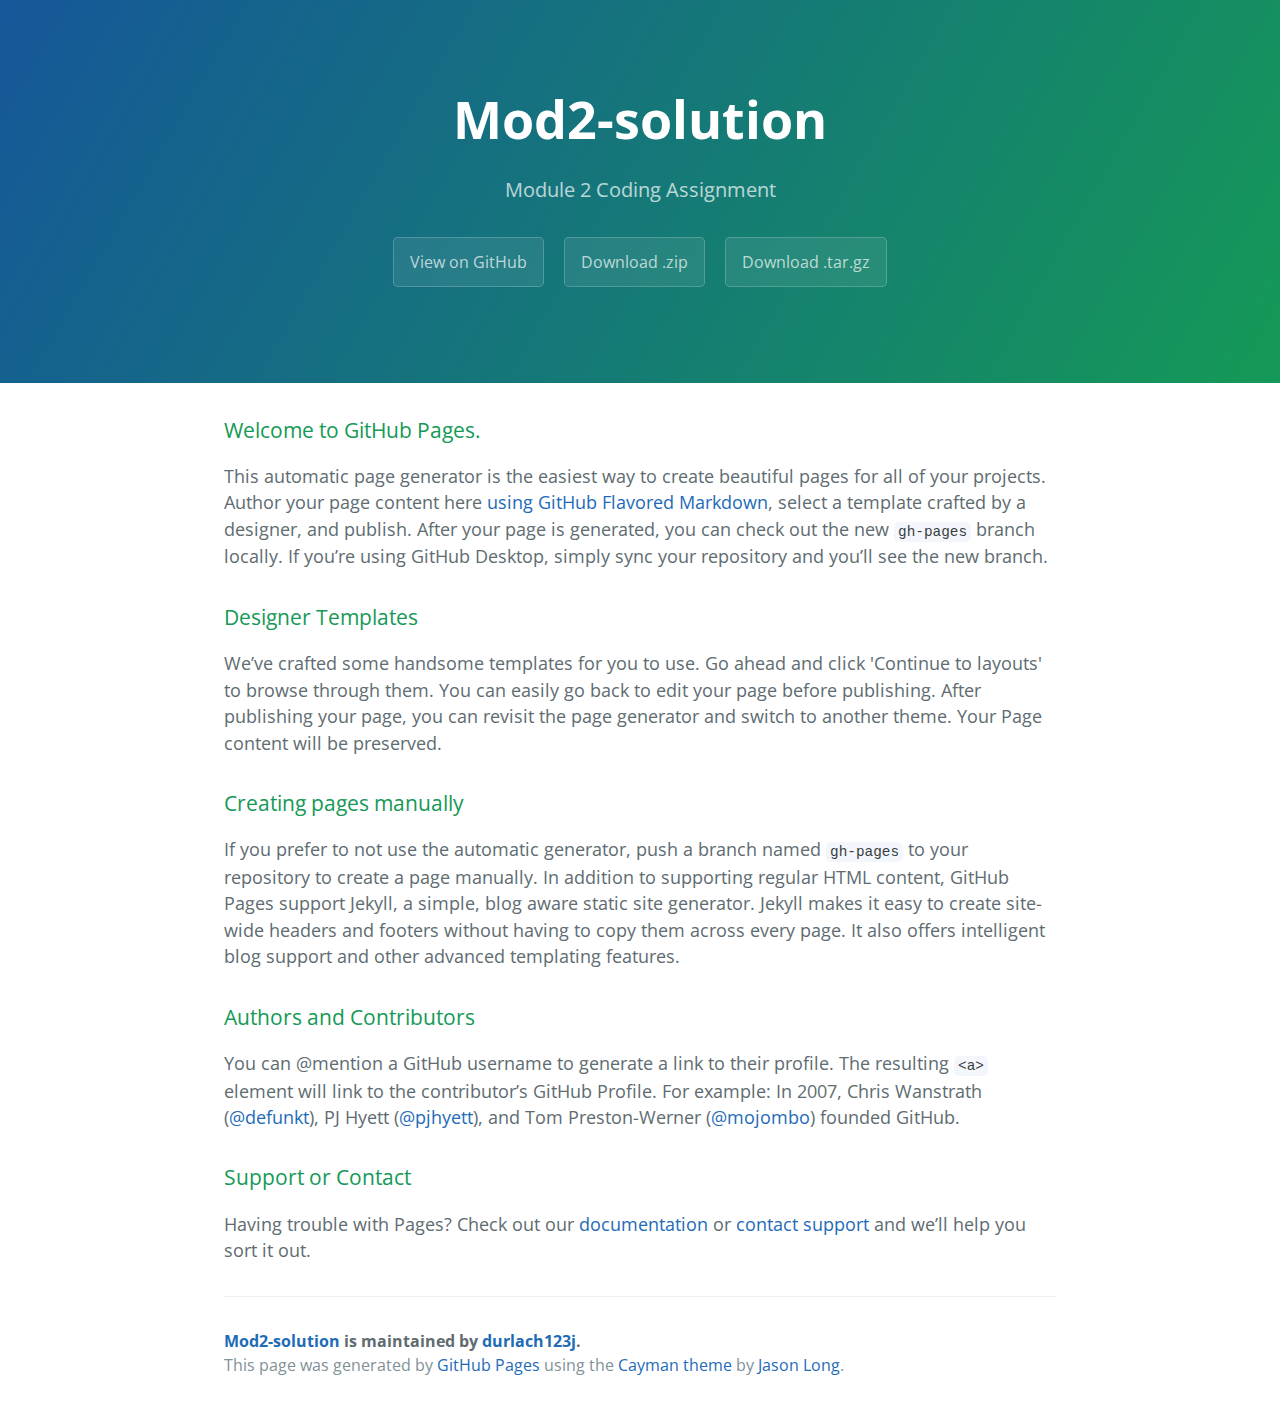
<file: index.html>
<!DOCTYPE html>
<html lang="en-us">
  <head>
    <meta charset="UTF-8">
    <title>Mod2-solution by durlach123j</title>
    <meta name="viewport" content="width=device-width, initial-scale=1">
    <link rel="stylesheet" type="text/css" href="stylesheets/normalize.css" media="screen">
    <link href='https://fonts.googleapis.com/css?family=Open+Sans:400,700' rel='stylesheet' type='text/css'>
    <link rel="stylesheet" type="text/css" href="stylesheets/stylesheet.css" media="screen">
    <link rel="stylesheet" type="text/css" href="stylesheets/github-light.css" media="screen">
  </head>
  <body>
    <section class="page-header">
      <h1 class="project-name">Mod2-solution</h1>
      <h2 class="project-tagline">Module 2 Coding Assignment </h2>
      <a href="https://github.com/durlach123j/John-Hopkins-HTML-CSS-JAVASCRIPT" class="btn">View on GitHub</a>
      <a href="https://github.com/durlach123j/John-Hopkins-HTML-CSS-JAVASCRIPT/zipball/master" class="btn">Download .zip</a>
      <a href="https://github.com/durlach123j/John-Hopkins-HTML-CSS-JAVASCRIPT/tarball/master" class="btn">Download .tar.gz</a>
    </section>

    <section class="main-content">
      <h3>
<a id="welcome-to-github-pages" class="anchor" href="#welcome-to-github-pages" aria-hidden="true"><span aria-hidden="true" class="octicon octicon-link"></span></a>Welcome to GitHub Pages.</h3>

<p>This automatic page generator is the easiest way to create beautiful pages for all of your projects. Author your page content here <a href="https://guides.github.com/features/mastering-markdown/">using GitHub Flavored Markdown</a>, select a template crafted by a designer, and publish. After your page is generated, you can check out the new <code>gh-pages</code> branch locally. If you’re using GitHub Desktop, simply sync your repository and you’ll see the new branch.</p>

<h3>
<a id="designer-templates" class="anchor" href="#designer-templates" aria-hidden="true"><span aria-hidden="true" class="octicon octicon-link"></span></a>Designer Templates</h3>

<p>We’ve crafted some handsome templates for you to use. Go ahead and click 'Continue to layouts' to browse through them. You can easily go back to edit your page before publishing. After publishing your page, you can revisit the page generator and switch to another theme. Your Page content will be preserved.</p>

<h3>
<a id="creating-pages-manually" class="anchor" href="#creating-pages-manually" aria-hidden="true"><span aria-hidden="true" class="octicon octicon-link"></span></a>Creating pages manually</h3>

<p>If you prefer to not use the automatic generator, push a branch named <code>gh-pages</code> to your repository to create a page manually. In addition to supporting regular HTML content, GitHub Pages support Jekyll, a simple, blog aware static site generator. Jekyll makes it easy to create site-wide headers and footers without having to copy them across every page. It also offers intelligent blog support and other advanced templating features.</p>

<h3>
<a id="authors-and-contributors" class="anchor" href="#authors-and-contributors" aria-hidden="true"><span aria-hidden="true" class="octicon octicon-link"></span></a>Authors and Contributors</h3>

<p>You can @mention a GitHub username to generate a link to their profile. The resulting <code>&lt;a&gt;</code> element will link to the contributor’s GitHub Profile. For example: In 2007, Chris Wanstrath (<a href="https://github.com/defunkt" class="user-mention">@defunkt</a>), PJ Hyett (<a href="https://github.com/pjhyett" class="user-mention">@pjhyett</a>), and Tom Preston-Werner (<a href="https://github.com/mojombo" class="user-mention">@mojombo</a>) founded GitHub.</p>

<h3>
<a id="support-or-contact" class="anchor" href="#support-or-contact" aria-hidden="true"><span aria-hidden="true" class="octicon octicon-link"></span></a>Support or Contact</h3>

<p>Having trouble with Pages? Check out our <a href="https://help.github.com/pages">documentation</a> or <a href="https://github.com/contact">contact support</a> and we’ll help you sort it out.</p>

      <footer class="site-footer">
        <span class="site-footer-owner"><a href="https://github.com/durlach123j/John-Hopkins-HTML-CSS-JAVASCRIPT">Mod2-solution</a> is maintained by <a href="https://github.com/durlach123j">durlach123j</a>.</span>

        <span class="site-footer-credits">This page was generated by <a href="https://pages.github.com">GitHub Pages</a> using the <a href="https://github.com/jasonlong/cayman-theme">Cayman theme</a> by <a href="https://twitter.com/jasonlong">Jason Long</a>.</span>
      </footer>

    </section>

  
  </body>
</html>
</file>
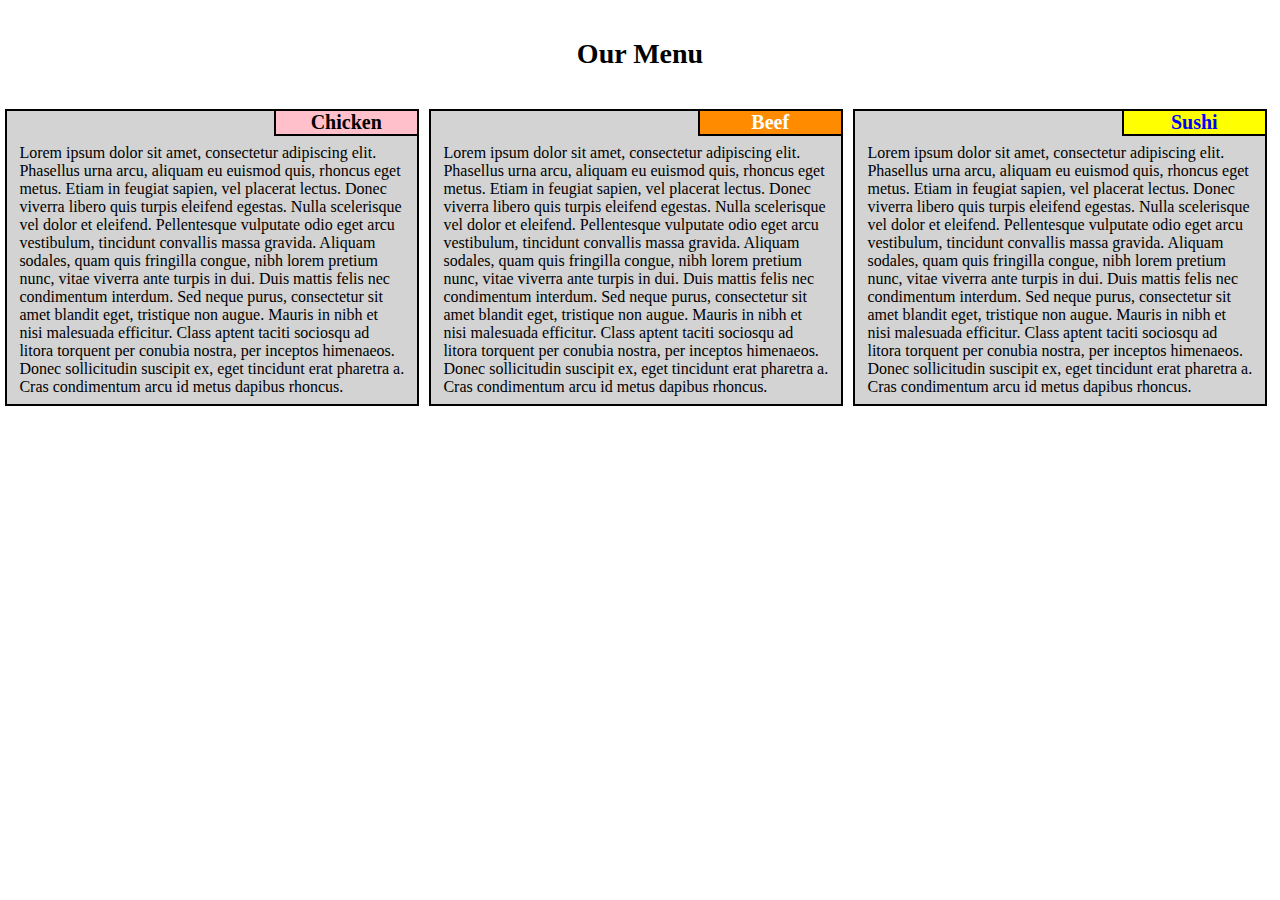
<file: mod2-solution/index.html>
<!DOCTYPE html>
<html lang="en">
<head>
	<meta charset="utf-8">
	<title>Assignment Solution for Module 2</title>
	<meta name="viewport" content="width=device-width, initial-scale=1">
	<link rel="stylesheet" type="text/css" href="css/style.css">
</head>
<body>
<h1>Our Menu</h1>
 	
    <div class="row">
 		<div class="box col-lg-4 col-md-6">
    		<h2 class="color1">Chicken</h2>
    			<div class="content">
                    Lorem ipsum dolor sit amet, consectetur adipiscing elit. Phasellus urna arcu, aliquam eu euismod quis, rhoncus eget metus. Etiam in feugiat sapien, vel placerat lectus. Donec viverra libero quis turpis eleifend egestas. Nulla scelerisque vel dolor et eleifend. Pellentesque vulputate odio eget arcu vestibulum, tincidunt convallis massa gravida. Aliquam sodales, quam quis fringilla congue, nibh lorem pretium nunc, vitae viverra ante turpis in dui. Duis mattis felis nec condimentum interdum. Sed neque purus, consectetur sit amet blandit eget, tristique non augue. Mauris in nibh et nisi malesuada efficitur. Class aptent taciti sociosqu ad litora torquent per conubia nostra, per inceptos himenaeos. Donec sollicitudin suscipit ex, eget tincidunt erat pharetra a. Cras condimentum arcu id metus dapibus rhoncus.
                </div>
    	</div>
    

	
        <div class="box col-lg-4 col-md-6">
            <h2 class="color2">Beef</h2>
                <div class="content">
                    Lorem ipsum dolor sit amet, consectetur adipiscing elit. Phasellus urna arcu, aliquam eu euismod quis, rhoncus eget metus. Etiam in feugiat sapien, vel placerat lectus. Donec viverra libero quis turpis eleifend egestas. Nulla scelerisque vel dolor et eleifend. Pellentesque vulputate odio eget arcu vestibulum, tincidunt convallis massa gravida. Aliquam sodales, quam quis fringilla congue, nibh lorem pretium nunc, vitae viverra ante turpis in dui. Duis mattis felis nec condimentum interdum. Sed neque purus, consectetur sit amet blandit eget, tristique non augue. Mauris in nibh et nisi malesuada efficitur. Class aptent taciti sociosqu ad litora torquent per conubia nostra, per inceptos himenaeos. Donec sollicitudin suscipit ex, eget tincidunt erat pharetra a. Cras condimentum arcu id metus dapibus rhoncus.
                </div>
        </div>

        <div class="box col-lg-4 col-md-6 col-md-12">
            <h2 class="color3">Sushi</h2>
                <div class="content">
                    Lorem ipsum dolor sit amet, consectetur adipiscing elit. Phasellus urna arcu, aliquam eu euismod quis, rhoncus eget metus. Etiam in feugiat sapien, vel placerat lectus. Donec viverra libero quis turpis eleifend egestas. Nulla scelerisque vel dolor et eleifend. Pellentesque vulputate odio eget arcu vestibulum, tincidunt convallis massa gravida. Aliquam sodales, quam quis fringilla congue, nibh lorem pretium nunc, vitae viverra ante turpis in dui. Duis mattis felis nec condimentum interdum. Sed neque purus, consectetur sit amet blandit eget, tristique non augue. Mauris in nibh et nisi malesuada efficitur. Class aptent taciti sociosqu ad litora torquent per conubia nostra, per inceptos himenaeos. Donec sollicitudin suscipit ex, eget tincidunt erat pharetra a. Cras condimentum arcu id metus dapibus rhoncus.
                </div>
        </div>
</div>

</body>
</html>
</file>
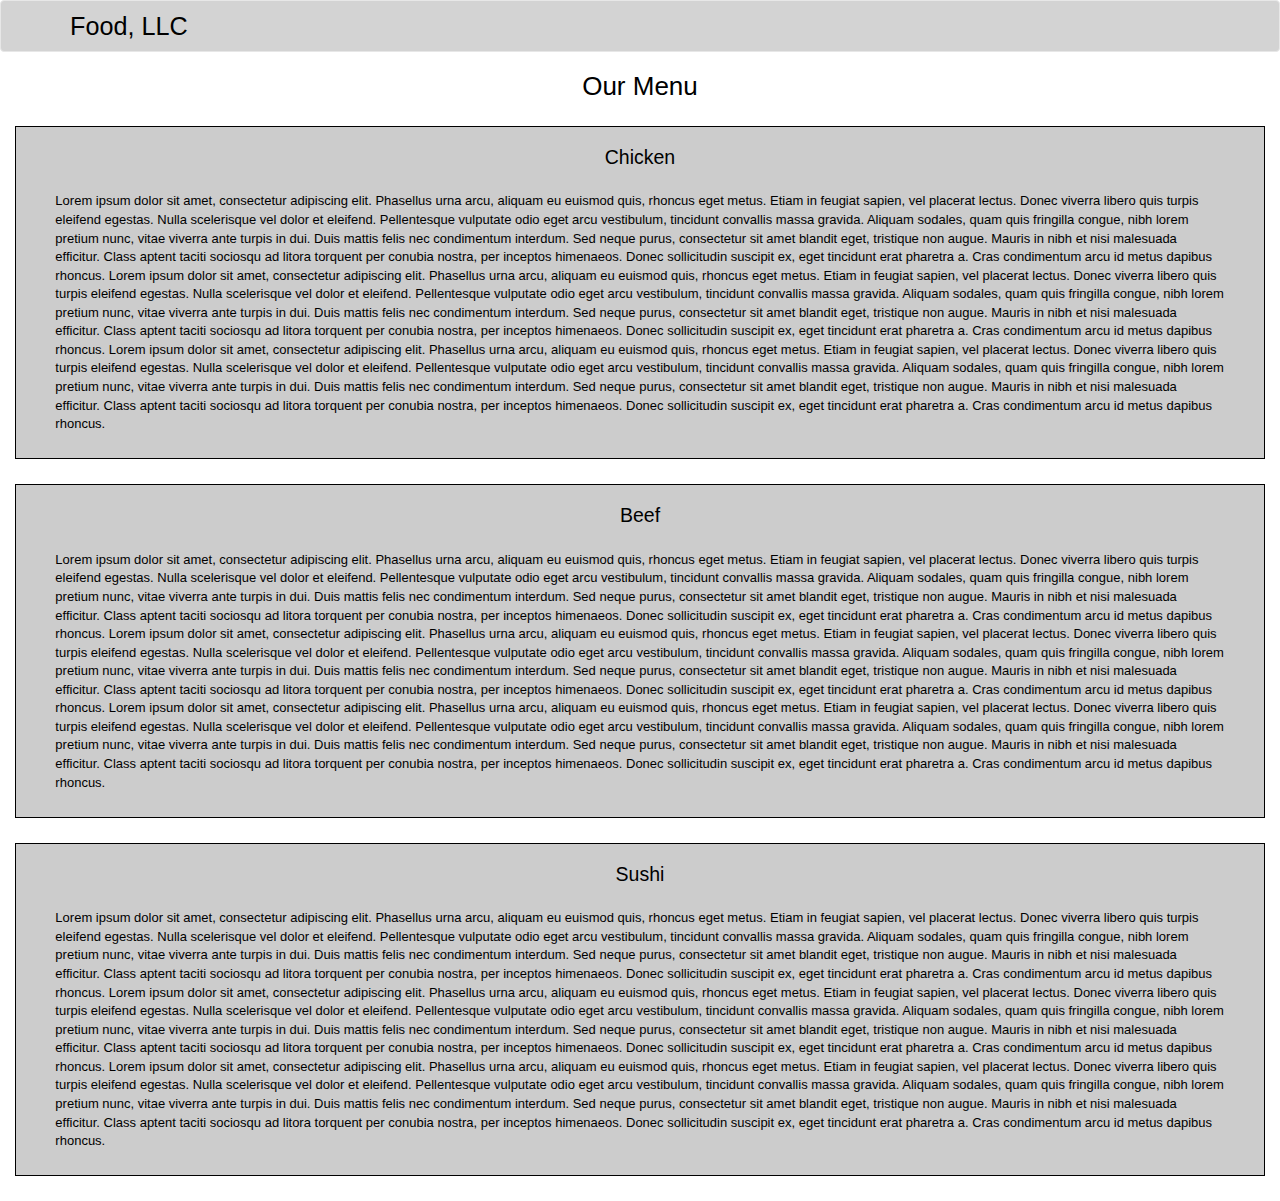
<file: mod3-solution/index.html>
<!DOCTYPE html>
<html lang="en">
<head>
    <meta charset="utf-8">
    <meta http-equiv="X-UA-Compatible" content="IE=edge">
    <meta name="viewport" content="width=device-width, initial-scale=1">
    <title>Assignment Solution for Module 3</title>
  <!-- Latest compiled and minified CSS -->
    <link rel="stylesheet" href="https://maxcdn.bootstrapcdn.com/bootstrap/3.3.7/css/bootstrap.min.css" integrity="sha384-BVYiiSIFeK1dGmJRAkycuHAHRg32OmUcww7on3RYdg4Va+PmSTsz/K68vbdEjh4u" crossorigin="anonymous">
  <!--Include Your Style Sheets next -->
    <link rel="stylesheet" href="css/styles.css">
</head>
<body>

  
  <header>
  <nav id="header-nav" class="navbar navbar-default">
  <div class="container">
    <div class="navbar-header">
      <button type="button" class="navbar-toggle" data-toggle="collapse" data-target="#myNavbar">
        <span class="icon-bar"></span>
        <span class="icon-bar"></span>
        <span class="icon-bar"></span> 
      </button>
      <a class="navbar-brand" href="#"><span>Food, LLC</span></a>
    </div>
      <div class="collapse navbar-collapse" id="myNavbar">
        <ul class="nav navbar-nav visible-xs text-center">
          <li><a href="#heading-chicken"><span>
          Chicken</span><hr></a></li>
          <li><a href="#heading-beef"><span>Beef</span><hr></a></li>
          <li><a href="#heading-sushi"><span>Sushi</span><hr></a></li>
        </ul>
    </div>
  </nav>

  </header>

    
       
      

<div class="container-fluid">
<div class="row">
 <h1 class="menu text-center">Our Menu</h1>
    <div class="box col-xs-12">
        <h2 id="heading-chicken" class="heading-chicken text-center">Chicken</h2>
          <div class="content">
                    <p>Lorem ipsum dolor sit amet, consectetur adipiscing elit. Phasellus urna arcu, aliquam eu euismod quis, rhoncus eget metus. Etiam in feugiat sapien, vel placerat lectus. Donec viverra libero quis turpis eleifend egestas. Nulla scelerisque vel dolor et eleifend. Pellentesque vulputate odio eget arcu vestibulum, tincidunt convallis massa gravida. Aliquam sodales, quam quis fringilla congue, nibh lorem pretium nunc, vitae viverra ante turpis in dui. Duis mattis felis nec condimentum interdum. Sed neque purus, consectetur sit amet blandit eget, tristique non augue. Mauris in nibh et nisi malesuada efficitur. Class aptent taciti sociosqu ad litora torquent per conubia nostra, per inceptos himenaeos. Donec sollicitudin suscipit ex, eget tincidunt erat pharetra a. Cras condimentum arcu id metus dapibus rhoncus.

                    Lorem ipsum dolor sit amet, consectetur adipiscing elit. Phasellus urna arcu, aliquam eu euismod quis, rhoncus eget metus. Etiam in feugiat sapien, vel placerat lectus. Donec viverra libero quis turpis eleifend egestas. Nulla scelerisque vel dolor et eleifend. Pellentesque vulputate odio eget arcu vestibulum, tincidunt convallis massa gravida. Aliquam sodales, quam quis fringilla congue, nibh lorem pretium nunc, vitae viverra ante turpis in dui. Duis mattis felis nec condimentum interdum. Sed neque purus, consectetur sit amet blandit eget, tristique non augue. Mauris in nibh et nisi malesuada efficitur. Class aptent taciti sociosqu ad litora torquent per conubia nostra, per inceptos himenaeos. Donec sollicitudin suscipit ex, eget tincidunt erat pharetra a. Cras condimentum arcu id metus dapibus rhoncus.

                    Lorem ipsum dolor sit amet, consectetur adipiscing elit. Phasellus urna arcu, aliquam eu euismod quis, rhoncus eget metus. Etiam in feugiat sapien, vel placerat lectus. Donec viverra libero quis turpis eleifend egestas. Nulla scelerisque vel dolor et eleifend. Pellentesque vulputate odio eget arcu vestibulum, tincidunt convallis massa gravida. Aliquam sodales, quam quis fringilla congue, nibh lorem pretium nunc, vitae viverra ante turpis in dui. Duis mattis felis nec condimentum interdum. Sed neque purus, consectetur sit amet blandit eget, tristique non augue. Mauris in nibh et nisi malesuada efficitur. Class aptent taciti sociosqu ad litora torquent per conubia nostra, per inceptos himenaeos. Donec sollicitudin suscipit ex, eget tincidunt erat pharetra a. Cras condimentum arcu id metus dapibus rhoncus.
                    </p>
                
          </div>
                
    </div>

      <div class="box col-xs-12">
        <h2 id="heading-beef" class="heading-beef text-center">Beef</h2>
          <div class="content">
                    <p>Lorem ipsum dolor sit amet, consectetur adipiscing elit. Phasellus urna arcu, aliquam eu euismod quis, rhoncus eget metus. Etiam in feugiat sapien, vel placerat lectus. Donec viverra libero quis turpis eleifend egestas. Nulla scelerisque vel dolor et eleifend. Pellentesque vulputate odio eget arcu vestibulum, tincidunt convallis massa gravida. Aliquam sodales, quam quis fringilla congue, nibh lorem pretium nunc, vitae viverra ante turpis in dui. Duis mattis felis nec condimentum interdum. Sed neque purus, consectetur sit amet blandit eget, tristique non augue. Mauris in nibh et nisi malesuada efficitur. Class aptent taciti sociosqu ad litora torquent per conubia nostra, per inceptos himenaeos. Donec sollicitudin suscipit ex, eget tincidunt erat pharetra a. Cras condimentum arcu id metus dapibus rhoncus.

                    Lorem ipsum dolor sit amet, consectetur adipiscing elit. Phasellus urna arcu, aliquam eu euismod quis, rhoncus eget metus. Etiam in feugiat sapien, vel placerat lectus. Donec viverra libero quis turpis eleifend egestas. Nulla scelerisque vel dolor et eleifend. Pellentesque vulputate odio eget arcu vestibulum, tincidunt convallis massa gravida. Aliquam sodales, quam quis fringilla congue, nibh lorem pretium nunc, vitae viverra ante turpis in dui. Duis mattis felis nec condimentum interdum. Sed neque purus, consectetur sit amet blandit eget, tristique non augue. Mauris in nibh et nisi malesuada efficitur. Class aptent taciti sociosqu ad litora torquent per conubia nostra, per inceptos himenaeos. Donec sollicitudin suscipit ex, eget tincidunt erat pharetra a. Cras condimentum arcu id metus dapibus rhoncus.

                    Lorem ipsum dolor sit amet, consectetur adipiscing elit. Phasellus urna arcu, aliquam eu euismod quis, rhoncus eget metus. Etiam in feugiat sapien, vel placerat lectus. Donec viverra libero quis turpis eleifend egestas. Nulla scelerisque vel dolor et eleifend. Pellentesque vulputate odio eget arcu vestibulum, tincidunt convallis massa gravida. Aliquam sodales, quam quis fringilla congue, nibh lorem pretium nunc, vitae viverra ante turpis in dui. Duis mattis felis nec condimentum interdum. Sed neque purus, consectetur sit amet blandit eget, tristique non augue. Mauris in nibh et nisi malesuada efficitur. Class aptent taciti sociosqu ad litora torquent per conubia nostra, per inceptos himenaeos. Donec sollicitudin suscipit ex, eget tincidunt erat pharetra a. Cras condimentum arcu id metus dapibus rhoncus.
                    </p>
          </div>
      </div>

      <div class="box col-xs-12">
        <h2 id="heading-sushi" class="heading-sushi text-center">Sushi</h2>
          <div class="content">
                    <p>Lorem ipsum dolor sit amet, consectetur adipiscing elit. Phasellus urna arcu, aliquam eu euismod quis, rhoncus eget metus. Etiam in feugiat sapien, vel placerat lectus. Donec viverra libero quis turpis eleifend egestas. Nulla scelerisque vel dolor et eleifend. Pellentesque vulputate odio eget arcu vestibulum, tincidunt convallis massa gravida. Aliquam sodales, quam quis fringilla congue, nibh lorem pretium nunc, vitae viverra ante turpis in dui. Duis mattis felis nec condimentum interdum. Sed neque purus, consectetur sit amet blandit eget, tristique non augue. Mauris in nibh et nisi malesuada efficitur. Class aptent taciti sociosqu ad litora torquent per conubia nostra, per inceptos himenaeos. Donec sollicitudin suscipit ex, eget tincidunt erat pharetra a. Cras condimentum arcu id metus dapibus rhoncus.

                    Lorem ipsum dolor sit amet, consectetur adipiscing elit. Phasellus urna arcu, aliquam eu euismod quis, rhoncus eget metus. Etiam in feugiat sapien, vel placerat lectus. Donec viverra libero quis turpis eleifend egestas. Nulla scelerisque vel dolor et eleifend. Pellentesque vulputate odio eget arcu vestibulum, tincidunt convallis massa gravida. Aliquam sodales, quam quis fringilla congue, nibh lorem pretium nunc, vitae viverra ante turpis in dui. Duis mattis felis nec condimentum interdum. Sed neque purus, consectetur sit amet blandit eget, tristique non augue. Mauris in nibh et nisi malesuada efficitur. Class aptent taciti sociosqu ad litora torquent per conubia nostra, per inceptos himenaeos. Donec sollicitudin suscipit ex, eget tincidunt erat pharetra a. Cras condimentum arcu id metus dapibus rhoncus.

                    Lorem ipsum dolor sit amet, consectetur adipiscing elit. Phasellus urna arcu, aliquam eu euismod quis, rhoncus eget metus. Etiam in feugiat sapien, vel placerat lectus. Donec viverra libero quis turpis eleifend egestas. Nulla scelerisque vel dolor et eleifend. Pellentesque vulputate odio eget arcu vestibulum, tincidunt convallis massa gravida. Aliquam sodales, quam quis fringilla congue, nibh lorem pretium nunc, vitae viverra ante turpis in dui. Duis mattis felis nec condimentum interdum. Sed neque purus, consectetur sit amet blandit eget, tristique non augue. Mauris in nibh et nisi malesuada efficitur. Class aptent taciti sociosqu ad litora torquent per conubia nostra, per inceptos himenaeos. Donec sollicitudin suscipit ex, eget tincidunt erat pharetra a. Cras condimentum arcu id metus dapibus rhoncus.
                    </p>
          </div>
      </div>
  </div>
</div>
    

 

  <!-- jQuery (necessary for Bootstrap's JavaScript plugins) -->
    <script src="https://ajax.googleapis.com/ajax/libs/jquery/1.12.4/jquery.min.js"></script>
  <!-- Include all compiled plugins (below), or include individual files as needed -->
  <!-- Latest compiled and minified JavaScript -->
  <script src="https://maxcdn.bootstrapcdn.com/bootstrap/3.3.7/js/bootstrap.min.js" integrity="sha384-Tc5IQib027qvyjSMfHjOMaLkfuWVxZxUPnCJA7l2mCWNIpG9mGCD8wGNIcPD7Txa" crossorigin="anonymous"></script>
</body>
</html>
</file>
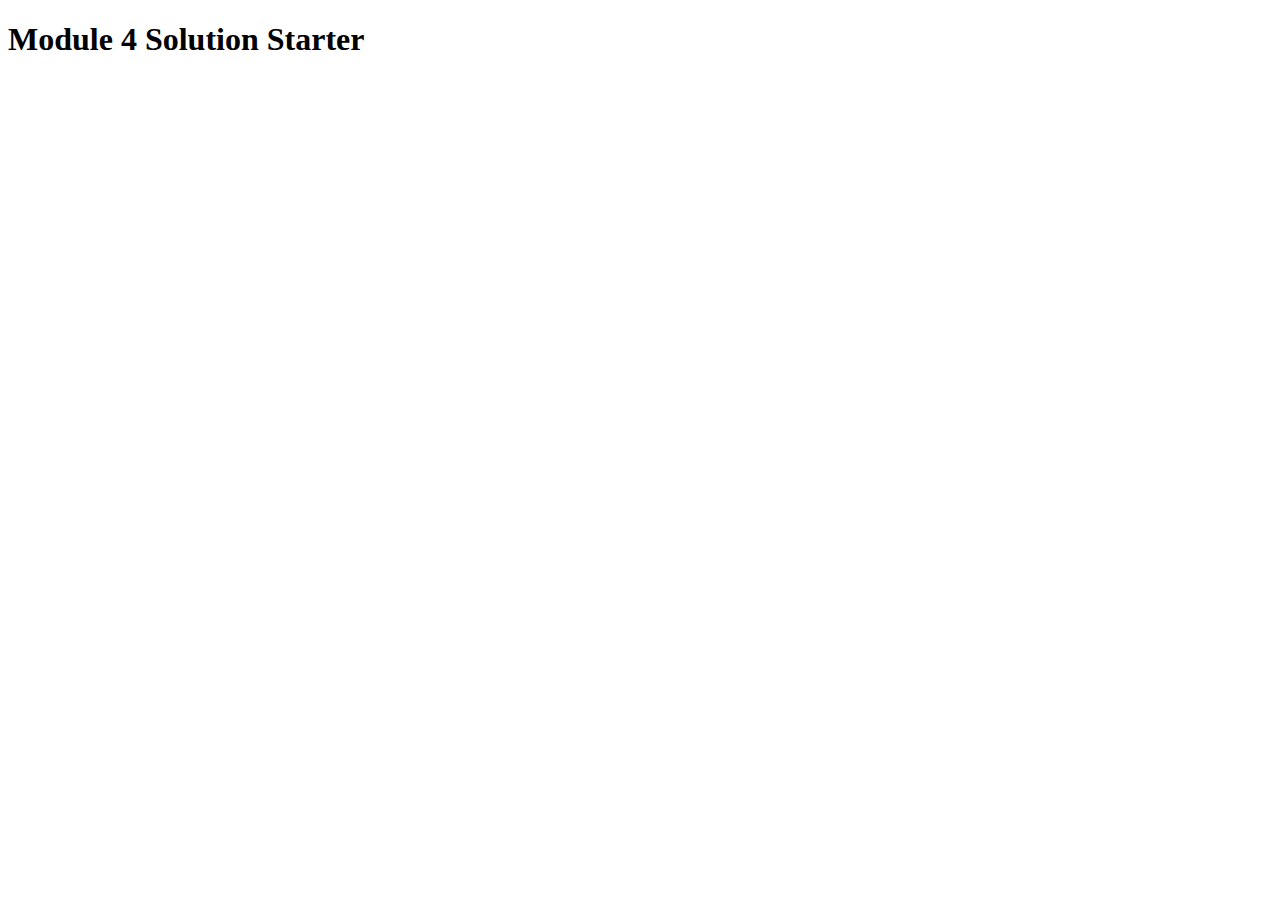
<file: mod4-solution/index.html>
<!DOCTYPE html>
<html>
<head>
  <meta charset="utf-8">
  <title>Module 4 Solution Starter</title>
  <script src="SpeakHello.js"></script>
  <script src="SpeakGoodBye.js"></script>
  <script src="script.js"></script>
</head>
<body>
  <h1>Module 4 Solution Starter</h1>
</body>
</html>
</file>
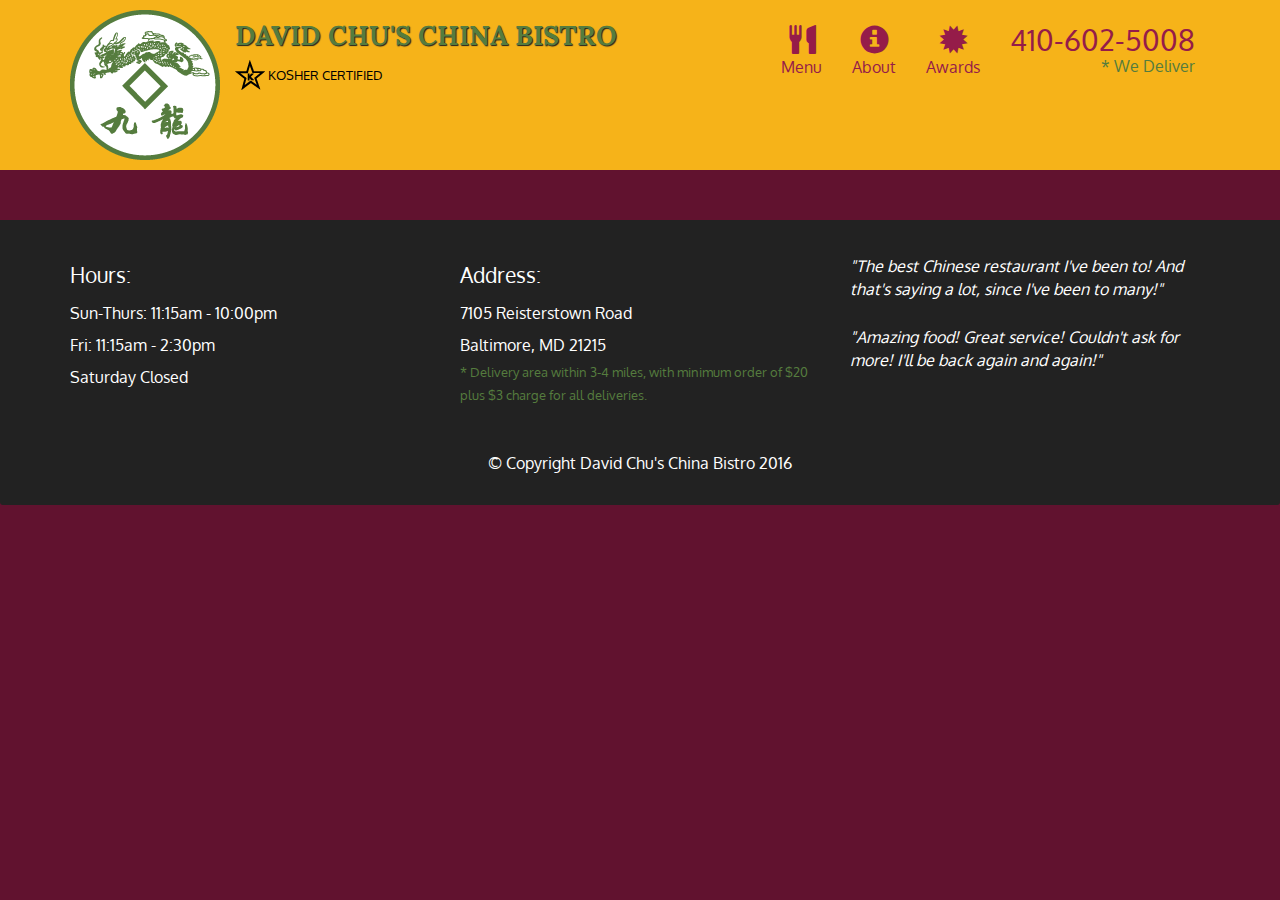
<file: mod5-solution/index.html>
<!doctype html>
<html lang="en">
  <head>
    <meta charset="utf-8">
    <meta http-equiv="X-UA-Compatible" content="IE=edge">
    <meta name="viewport" content="width=device-width, initial-scale=1">
    <title>David Chu's China Bistro</title>
    <link rel="stylesheet" href="css/bootstrap.min.css">
    <link rel="stylesheet" href="css/styles.css">
    <link href='https://fonts.googleapis.com/css?family=Oxygen:400,300,700' rel='stylesheet' type='text/css'>
    <link href='https://fonts.googleapis.com/css?family=Lora' rel='stylesheet' type='text/css'>
  </head>
<body>
  <header>
    <nav id="header-nav" class="navbar navbar-default">
      <div class="container">
        <div class="navbar-header">
          <a href="index.html" class="pull-left visible-md visible-lg">
            <div id="logo-img" alt="Logo image"></div>
          </a>

          <div class="navbar-brand">
            <a href="index.html"><h1>David Chu's China Bistro</h1></a>
            <p>
              <img src="images/star-k-logo.png" alt="Kosher certification">
              <span>Kosher Certified</span>
            </p>
          </div>

          <button id="navbarToggle" type="button" class="navbar-toggle collapsed" data-toggle="collapse" data-target="#collapsable-nav" aria-expanded="false">
            <span class="sr-only">Toggle navigation</span>
            <span class="icon-bar"></span>
            <span class="icon-bar"></span>
            <span class="icon-bar"></span>
          </button>
        </div>
        
        <div id="collapsable-nav" class="collapse navbar-collapse">
           <ul id="nav-list" class="nav navbar-nav navbar-right">
            <li id="navHomeButton" class="visible-xs active">
              <a href="index.html">
                <span class="glyphicon glyphicon-home"></span> Home</a>
            </li>
            <li id="navMenuButton">
              <a href="#" onclick="$dc.loadMenuCategories();">
                <span class="glyphicon glyphicon-cutlery"></span><br class="hidden-xs"> Menu</a>
            </li>
            <li>
              <a href="#">
                <span class="glyphicon glyphicon-info-sign"></span><br class="hidden-xs"> About</a>
            </li>
            <li>
              <a href="#">
                <span class="glyphicon glyphicon-certificate"></span><br class="hidden-xs"> Awards</a>
            </li>
            <li id="phone" class="hidden-xs">
              <a href="tel:410-602-5008">
                <span>410-602-5008</span></a><div>* We Deliver</div>
            </li>
          </ul><!-- #nav-list -->
        </div><!-- .collapse .navbar-collapse -->
      </div><!-- .container -->
    </nav><!-- #header-nav -->
  </header>

  <div id="call-btn" class="visible-xs">
    <a class="btn" href="tel:410-602-5008">
    <span class="glyphicon glyphicon-earphone"></span>
    410-602-5008
    </a>
  </div>
  <div id="xs-deliver" class="text-center visible-xs">* We Deliver</div>

  <div id="main-content" class="container"></div>

  <footer class="panel-footer">
    <div class="container">
      <div class="row">
        <section id="hours" class="col-sm-4">
          <span>Hours:</span><br>
          Sun-Thurs: 11:15am - 10:00pm<br>
          Fri: 11:15am - 2:30pm<br>
          Saturday Closed
          <hr class="visible-xs">
        </section>
        <section id="address" class="col-sm-4">
          <span>Address:</span><br>
          7105 Reisterstown Road<br>
          Baltimore, MD 21215
          <p>* Delivery area within 3-4 miles, with minimum order of $20 plus $3 charge for all deliveries.</p>
          <hr class="visible-xs">
        </section>
        <section id="testimonials" class="col-sm-4">
          <p>"The best Chinese restaurant I've been to! And that's saying a lot, since I've been to many!"</p>
          <p>"Amazing food! Great service! Couldn't ask for more! I'll be back again and again!"</p>
        </section>
      </div>
      <div class="text-center">&copy; Copyright David Chu's China Bistro 2016</div>
    </div>
  </footer>

  <!-- jQuery (Bootstrap JS plugins depend on it) -->
  <script src="js/jquery-2.1.4.min.js"></script>
  <script src="js/bootstrap.min.js"></script>
  <script src="js/ajax-utils.js"></script>
  <script src="js/script.js"></script>
</body>
</html>
</file>
<file: stylesheets/stylesheet.css>
* {
  box-sizing: border-box; }

body {
  padding: 0;
  margin: 0;
  font-family: "Open Sans", "Helvetica Neue", Helvetica, Arial, sans-serif;
  font-size: 16px;
  line-height: 1.5;
  color: #606c71; }

a {
  color: #1e6bb8;
  text-decoration: none; }
  a:hover {
    text-decoration: underline; }

.btn {
  display: inline-block;
  margin-bottom: 1rem;
  color: rgba(255, 255, 255, 0.7);
  background-color: rgba(255, 255, 255, 0.08);
  border-color: rgba(255, 255, 255, 0.2);
  border-style: solid;
  border-width: 1px;
  border-radius: 0.3rem;
  transition: color 0.2s, background-color 0.2s, border-color 0.2s; }
  .btn + .btn {
    margin-left: 1rem; }

.btn:hover {
  color: rgba(255, 255, 255, 0.8);
  text-decoration: none;
  background-color: rgba(255, 255, 255, 0.2);
  border-color: rgba(255, 255, 255, 0.3); }

@media screen and (min-width: 64em) {
  .btn {
    padding: 0.75rem 1rem; } }

@media screen and (min-width: 42em) and (max-width: 64em) {
  .btn {
    padding: 0.6rem 0.9rem;
    font-size: 0.9rem; } }

@media screen and (max-width: 42em) {
  .btn {
    display: block;
    width: 100%;
    padding: 0.75rem;
    font-size: 0.9rem; }
    .btn + .btn {
      margin-top: 1rem;
      margin-left: 0; } }

.page-header {
  color: #fff;
  text-align: center;
  background-color: #159957;
  background-image: linear-gradient(120deg, #155799, #159957); }

@media screen and (min-width: 64em) {
  .page-header {
    padding: 5rem 6rem; } }

@media screen and (min-width: 42em) and (max-width: 64em) {
  .page-header {
    padding: 3rem 4rem; } }

@media screen and (max-width: 42em) {
  .page-header {
    padding: 2rem 1rem; } }

.project-name {
  margin-top: 0;
  margin-bottom: 0.1rem; }

@media screen and (min-width: 64em) {
  .project-name {
    font-size: 3.25rem; } }

@media screen and (min-width: 42em) and (max-width: 64em) {
  .project-name {
    font-size: 2.25rem; } }

@media screen and (max-width: 42em) {
  .project-name {
    font-size: 1.75rem; } }

.project-tagline {
  margin-bottom: 2rem;
  font-weight: normal;
  opacity: 0.7; }

@media screen and (min-width: 64em) {
  .project-tagline {
    font-size: 1.25rem; } }

@media screen and (min-width: 42em) and (max-width: 64em) {
  .project-tagline {
    font-size: 1.15rem; } }

@media screen and (max-width: 42em) {
  .project-tagline {
    font-size: 1rem; } }

.main-content :first-child {
  margin-top: 0; }
.main-content img {
  max-width: 100%; }
.main-content h1, .main-content h2, .main-content h3, .main-content h4, .main-content h5, .main-content h6 {
  margin-top: 2rem;
  margin-bottom: 1rem;
  font-weight: normal;
  color: #159957; }
.main-content p {
  margin-bottom: 1em; }
.main-content code {
  padding: 2px 4px;
  font-family: Consolas, "Liberation Mono", Menlo, Courier, monospace;
  font-size: 0.9rem;
  color: #383e41;
  background-color: #f3f6fa;
  border-radius: 0.3rem; }
.main-content pre {
  padding: 0.8rem;
  margin-top: 0;
  margin-bottom: 1rem;
  font: 1rem Consolas, "Liberation Mono", Menlo, Courier, monospace;
  color: #567482;
  word-wrap: normal;
  background-color: #f3f6fa;
  border: solid 1px #dce6f0;
  border-radius: 0.3rem; }
  .main-content pre > code {
    padding: 0;
    margin: 0;
    font-size: 0.9rem;
    color: #567482;
    word-break: normal;
    white-space: pre;
    background: transparent;
    border: 0; }
.main-content .highlight {
  margin-bottom: 1rem; }
  .main-content .highlight pre {
    margin-bottom: 0;
    word-break: normal; }
.main-content .highlight pre, .main-content pre {
  padding: 0.8rem;
  overflow: auto;
  font-size: 0.9rem;
  line-height: 1.45;
  border-radius: 0.3rem; }
.main-content pre code, .main-content pre tt {
  display: inline;
  max-width: initial;
  padding: 0;
  margin: 0;
  overflow: initial;
  line-height: inherit;
  word-wrap: normal;
  background-color: transparent;
  border: 0; }
  .main-content pre code:before, .main-content pre code:after, .main-content pre tt:before, .main-content pre tt:after {
    content: normal; }
.main-content ul, .main-content ol {
  margin-top: 0; }
.main-content blockquote {
  padding: 0 1rem;
  margin-left: 0;
  color: #819198;
  border-left: 0.3rem solid #dce6f0; }
  .main-content blockquote > :first-child {
    margin-top: 0; }
  .main-content blockquote > :last-child {
    margin-bottom: 0; }
.main-content table {
  display: block;
  width: 100%;
  overflow: auto;
  word-break: normal;
  word-break: keep-all; }
  .main-content table th {
    font-weight: bold; }
  .main-content table th, .main-content table td {
    padding: 0.5rem 1rem;
    border: 1px solid #e9ebec; }
.main-content dl {
  padding: 0; }
  .main-content dl dt {
    padding: 0;
    margin-top: 1rem;
    font-size: 1rem;
    font-weight: bold; }
  .main-content dl dd {
    padding: 0;
    margin-bottom: 1rem; }
.main-content hr {
  height: 2px;
  padding: 0;
  margin: 1rem 0;
  background-color: #eff0f1;
  border: 0; }

@media screen and (min-width: 64em) {
  .main-content {
    max-width: 64rem;
    padding: 2rem 6rem;
    margin: 0 auto;
    font-size: 1.1rem; } }

@media screen and (min-width: 42em) and (max-width: 64em) {
  .main-content {
    padding: 2rem 4rem;
    font-size: 1.1rem; } }

@media screen and (max-width: 42em) {
  .main-content {
    padding: 2rem 1rem;
    font-size: 1rem; } }

.site-footer {
  padding-top: 2rem;
  margin-top: 2rem;
  border-top: solid 1px #eff0f1; }

.site-footer-owner {
  display: block;
  font-weight: bold; }

.site-footer-credits {
  color: #819198; }

@media screen and (min-width: 64em) {
  .site-footer {
    font-size: 1rem; } }

@media screen and (min-width: 42em) and (max-width: 64em) {
  .site-footer {
    font-size: 1rem; } }

@media screen and (max-width: 42em) {
  .site-footer {
    font-size: 0.9rem; } }
</file>
<file: stylesheets/github-light.css>
/*
The MIT License (MIT)

Copyright (c) 2016 GitHub, Inc.

Permission is hereby granted, free of charge, to any person obtaining a copy
of this software and associated documentation files (the "Software"), to deal
in the Software without restriction, including without limitation the rights
to use, copy, modify, merge, publish, distribute, sublicense, and/or sell
copies of the Software, and to permit persons to whom the Software is
furnished to do so, subject to the following conditions:

The above copyright notice and this permission notice shall be included in all
copies or substantial portions of the Software.

THE SOFTWARE IS PROVIDED "AS IS", WITHOUT WARRANTY OF ANY KIND, EXPRESS OR
IMPLIED, INCLUDING BUT NOT LIMITED TO THE WARRANTIES OF MERCHANTABILITY,
FITNESS FOR A PARTICULAR PURPOSE AND NONINFRINGEMENT. IN NO EVENT SHALL THE
AUTHORS OR COPYRIGHT HOLDERS BE LIABLE FOR ANY CLAIM, DAMAGES OR OTHER
LIABILITY, WHETHER IN AN ACTION OF CONTRACT, TORT OR OTHERWISE, ARISING FROM,
OUT OF OR IN CONNECTION WITH THE SOFTWARE OR THE USE OR OTHER DEALINGS IN THE
SOFTWARE.

*/

.pl-c /* comment */ {
  color: #969896;
}

.pl-c1 /* constant, variable.other.constant, support, meta.property-name, support.constant, support.variable, meta.module-reference, markup.raw, meta.diff.header */,
.pl-s .pl-v /* string variable */ {
  color: #0086b3;
}

.pl-e /* entity */,
.pl-en /* entity.name */ {
  color: #795da3;
}

.pl-smi /* variable.parameter.function, storage.modifier.package, storage.modifier.import, storage.type.java, variable.other */,
.pl-s .pl-s1 /* string source */ {
  color: #333;
}

.pl-ent /* entity.name.tag */ {
  color: #63a35c;
}

.pl-k /* keyword, storage, storage.type */ {
  color: #a71d5d;
}

.pl-s /* string */,
.pl-pds /* punctuation.definition.string, string.regexp.character-class */,
.pl-s .pl-pse .pl-s1 /* string punctuation.section.embedded source */,
.pl-sr /* string.regexp */,
.pl-sr .pl-cce /* string.regexp constant.character.escape */,
.pl-sr .pl-sre /* string.regexp source.ruby.embedded */,
.pl-sr .pl-sra /* string.regexp string.regexp.arbitrary-repitition */ {
  color: #183691;
}

.pl-v /* variable */ {
  color: #ed6a43;
}

.pl-id /* invalid.deprecated */ {
  color: #b52a1d;
}

.pl-ii /* invalid.illegal */ {
  color: #f8f8f8;
  background-color: #b52a1d;
}

.pl-sr .pl-cce /* string.regexp constant.character.escape */ {
  font-weight: bold;
  color: #63a35c;
}

.pl-ml /* markup.list */ {
  color: #693a17;
}

.pl-mh /* markup.heading */,
.pl-mh .pl-en /* markup.heading entity.name */,
.pl-ms /* meta.separator */ {
  font-weight: bold;
  color: #1d3e81;
}

.pl-mq /* markup.quote */ {
  color: #008080;
}

.pl-mi /* markup.italic */ {
  font-style: italic;
  color: #333;
}

.pl-mb /* markup.bold */ {
  font-weight: bold;
  color: #333;
}

.pl-md /* markup.deleted, meta.diff.header.from-file */ {
  color: #bd2c00;
  background-color: #ffecec;
}

.pl-mi1 /* markup.inserted, meta.diff.header.to-file */ {
  color: #55a532;
  background-color: #eaffea;
}

.pl-mdr /* meta.diff.range */ {
  font-weight: bold;
  color: #795da3;
}

.pl-mo /* meta.output */ {
  color: #1d3e81;
}
</file>
<file: mod2-solution/css/style.css>
/******** Base Styles ********/

*{
	box-sizing: border-box;
  font-family: Helvetica Arial sans-serif;
  margin: 0px;
  padding:0px;
}

/*html{
  margin: 0px;
  padding:0px;
}
body{
  margin:0px;
  padding:0px;
  
}*/


h1{
	margin-bottom: 3%;
  margin-top: 3%;
  color:black;
  font-size:175%;
  text-align: center;
  width: 90%;
  margin-right: auto;
  margin-left: auto;
}
.row{
  width: 100%;
}
h2{
  font-weight: bold;
  font-size: 125%;
  border-left:2px solid black;
  border-bottom: 2px solid black;
  width: 35%;
  text-align: center;
  margin-top: 0px;
  float:right;
}
.color1{
   background-color: pink;
   color: black;

}
.color2{
   background-color: darkorange;
   color: white;
}
.color3{
   background-color: yellow;
   color: blue;
}

.box{
  background-color: lightgrey;
  border: 2px solid black;
  padding:0px;
  width:90%;
  margin-bottom: 2%;
  margin-right: auto;
  margin-left: auto;
}
.content{
  clear:right;
  padding: 2% 3% 2% 3%;
  /*margin:0px;*/
}


/*********** Large devices only ************/
@media (min-width: 992px){
  .col-lg-4{
    float:left;
    width: 32.33%
  }
  .box{
    margin-right: 0.4%;
    margin-left: 0.4%
  }
}

/************ Medium devices only ***********/
@media (min-width: 768px) and (max-width: 991px){
  .col-md-6{
    float:left;
    width:49%;
  }
  .col-md-12{
    width:99%;
  }
  .box{
    margin-right: 0.5%;
    margin-left: 0.5%;
    margin-bottom: 1%;
  }
  .color3{
    width:17.5%;
  }
}
</file>
<file: mod3-solution/css/styles.css>
body{
	font-family: Helvetica, Arial, san-serif;
	box-sizing: border-box;
	color: #000000;
	background-color: #ffffff;
	font-size: 1.3em;
}
.row{
	width: 100%;
	margin: 0 auto;
}
#header-nav{
	background-color: lightgrey;
}
div.navbar-header{
	border-bottom: 1px solid black;
}
.navbar-brand span{
	color: #000000;
	font-size: 1.4em;

}
#myNavbar ul li span{
	color: #0000FF;
	font-weight: bold;
	font-size:1em;
}
#myNavbar ul {
	background-color: #ffffe6;
	margin-top:1px;
}
h1{
	margin-top: 0%;
	margin-bottom: 2%;
	font-size:2em;
}
h2{
	font-size:1.5em;
}
.box{
  background-color: #CCCCCC;
  border: 1px solid #000000;
  width:100%;
  margin-bottom: 5%; 
}
.content{
	margin: 2% 2% 2% 2%;

}
.navbar-nav{
		margin: 0 -27px -27px -27px;
	}
hr {
  height:0; 
  border:0; 
  border-top:1px solid #083972; 
}

/* Small devices (tablets, 768px and up) */
@media (min-width: 768px) and (max-width: 991px){
	div.navbar-header{
	border-bottom: none;
	}
	.box{
		margin-bottom: 4%;
	}
}

/* Medium devices (desktops, 992px and up) */
@media (min-width: 992px) and (max-width: 1199px) { 
	div.navbar-header{
	border-bottom: none;
	}
	.box{
		margin-bottom: 3%;
	}
}


/* Large devices (large desktops, 1200px and up) */
@media (min-width: 1200px) {

	div.navbar-header{
	border-bottom: none;
	}

	.box{
		margin-bottom: 2%;
	}
}
</file>
<file: mod5-solution/css/styles.css>
body {
  font-size: 16px;
  color: #fff;
  background-color: #61122f;
  font-family: 'Oxygen', sans-serif;
}

/** HEADER **/
#header-nav {
  background-color: #f6b319;
  border-radius: 0;
  border: 0;
}

#logo-img {
  background: url('../images/restaurant-logo_large.png') no-repeat;
  width: 150px;
  height: 150px;
  margin: 10px 15px 10px 0;
}

.navbar-brand {
  padding-top: 25px;
}
.navbar-brand h1 { /* Restaurant name */
  font-family: 'Lora', serif;
  color: #557c3e;
  font-size: 1.5em;
  text-transform: uppercase;
  font-weight: bold;
  text-shadow: 1px 1px 1px #222;
  margin-top: 0;
  margin-bottom: 0;
  line-height: .75;
}
.navbar-brand a:hover, .navbar-brand a:focus {
  text-decoration: none;
}
.navbar-brand p { /* Kosher cert */
  color: #000;
  text-transform: uppercase;
  font-size: .7em;
  margin-top: 15px;
}
.navbar-brand p span { /* Star-K */
  vertical-align: middle;
}

#nav-list {
  margin-top: 10px;
}
#nav-list a {
  color: #951C49;
  text-align: center;
}
#nav-list a:hover {
  background: #E7E7E7;
}
#nav-list a span {
  font-size: 1.8em;
}

#phone {
  margin-top: 5px;
}
#phone a { /* Phone number */
  text-align: right;
  padding-bottom: 0;
}
#phone div { /* We Deliver */
  color: #557c3e;
  text-align: right;
  padding-right: 15px;
}

.navbar-header button.navbar-toggle, .navbar-header .icon-bar {
  border: 1px solid #61122f;
}
.navbar-header button.navbar-toggle {
  clear: both;
  margin-top: -30px;
}
/* END HEADER */

/* FOOTER */
.panel-footer {
  margin-top: 30px;
  padding-top: 35px;
  padding-bottom: 30px;
  background-color: #222;
  border-top: 0;
}
.panel-footer div.row {
  margin-bottom: 35px;
}
#hours, #address {
  line-height: 2;
}
#hours > span, #address > span {
  font-size: 1.3em;
}
#address p {
  color: #557c3e;
  font-size: .8em;
  line-height: 1.8;
}
#testimonials {
  font-style: italic;
}
#testimonials p:nth-child(2) {
  margin-top: 25px;
}
/* END FOOTER */



/* HOME PAGE */
.container .jumbotron {
  box-shadow: 0 0 50px #3F0C1F;
  border: 2px solid #3F0C1F;
}

#menu-tile, #specials-tile, #map-tile {
  height: 250px;
  width: 100%;
  margin-bottom: 15px;
  position: relative;
  border: 2px solid #3F0C1F;
  overflow: hidden;
}
#menu-tile:hover, #specials-tile:hover, #map-tile:hover {
  box-shadow: 0 1px 5px 1px #cccccc;
}
#menu-tile {
  background: url('../images/menu-tile.jpg') no-repeat;
  background-position: center;
}
#specials-tile {
  background: url('../images/specials-tile.jpg') no-repeat;
  background-position: center;
}
#menu-tile span, #specials-tile span, #map-tile span {
  position: absolute;
  bottom: 0;
  right: 0;
  width: 100%;
  text-align: center;
  font-size: 1.6em;
  text-transform: uppercase;
  background-color: #000;
  color: #fff;
  opacity: .8;
}
/* END HOME PAGE */

/* MENU CATEGORIES PAGE */
.category-tile { 
  position: relative;
  border: 2px solid #3F0C1F;
  overflow: hidden;
  width: 200px;
  height: 200px;
  margin: 0 auto 15px;
}
.category-tile span {
  position: absolute;
  bottom: 0;
  right: 0;
  width: 100%;
  text-align: center;
  font-size: 1.2em;
  text-transform: uppercase;
  background-color: #000;
  color: #fff;
  opacity: .8;
}
.category-tile:hover {
  box-shadow: 0 1px 5px 1px #cccccc;
}

#menu-categories-title + div {
  margin-bottom: 50px;
}
/* END MENU CATEGORIES PAGE */

/* SINGLE CATEGORY PAGE */
.menu-item-tile {
  margin-bottom: 25px;
}
.menu-item-tile hr {
  width: 80%;
}
.menu-item-tile .menu-item-price {
  font-size: 1.1em;
  text-align: right;
  margin-top: -15px;
  margin-right: -15px;
}
.menu-item-tile .menu-item-price span {
  font-size: .6em;
}
.menu-item-photo {
  position: relative;
  border: 2px solid #3F0C1F; 
  overflow: hidden;
  padding: 0;
  margin-right: -15px;
  margin-left: auto;
  margin-bottom: 20px;
  max-width: 250px;
}
.menu-item-photo div {
  position: absolute;
  bottom: 0;
  right: 0;
  width: 80px;
  background-color: #557c3e;
  text-align: center;
}
.menu-item-description {
  padding-right: 30px;
}
h3.menu-item-title {
  margin: 0 0 10px;
}
.menu-item-details {
  font-size: .9em;
  font-style: italic;
}
/* END SINGLE CATEGORY PAGE */


/********** Large devices only **********/
@media (min-width: 1200px) {
  .container .jumbotron {
    background: url('../images/jumbotron_1200.jpg') no-repeat;
    height: 675px;
  }
}

/********** Medium devices only **********/
@media (min-width: 992px) and (max-width: 1199px) {
  /* Header */
  #logo-img {
    background: url('../images/restaurant-logo_medium.png') no-repeat;
    width: 100px;
    height: 100px;
    margin: 5px 5px 5px 0;
  }
  /* End Header */

  /* Home Page */
  .container .jumbotron {
    background: url('../images/jumbotron_992.jpg') no-repeat;
    height: 558px;
  }
  /* End Home Page */
}

/********** Small devices only **********/
@media (min-width: 768px) and (max-width: 991px) {
  /* Home Page */
  .container .jumbotron {
    background: url('../images/jumbotron_768.jpg') no-repeat;
    height: 432px;
  }
  /* End Home Page */
}

/********** Extra small devices only **********/
@media (max-width: 767px) {
  /* Header */
  .navbar-brand {
    padding-top: 10px;
    height: 80px;
  }
  .navbar-brand h1 { /* Restaurant name */
    padding-top: 10px;
    font-size: 5vw; /* 1vw = 1% of viewport width */
  }
  .navbar-brand p { /* Kosher cert */
    font-size: .6em;
    margin-top: 12px;
  }
  .navbar-brand p img { /* Star-K */
    height: 20px;
  }

  #collapsable-nav a { /* Collapsed nav menu text */
    font-size: 1.2em;
  }
  #collapsable-nav a span { /* Collapsed nav menu glyph */
    font-size: 1em;
    margin-right: 5px;
  }

  #call-btn > a {
    font-size: 1.5em;
    display: block;
    margin: 0 20px;
    padding: 10px;
    border: 2px solid #fff;
    background-color: #f6b319;
    color: #951c49;
  }
  #xs-deliver {
    margin-top: 5px;
    font-size: .7em;
    letter-spacing: .1em;
    text-transform: uppercase;
  }
  /* End Header */

  /* Footer */
  .panel-footer section {
    margin-bottom: 30px;
    text-align: center;
  }
  .panel-footer section:nth-child(3) {
    margin-bottom: 0; /* margin already exists on the whole row */
  }
  .panel-footer section hr {
    width: 50%;
  }
  /* End Footer */

  /* Home Page */
  .container .jumbotron {
    margin-top: 30px;
    padding: 0;
  }
  #menu-tile, #specials-tile {
    width: 360px;
    margin: 0 auto 15px;
  }

  .menu-item-photo {
    margin-right: auto;
  }
  .menu-item-tile .menu-item-price {
    text-align: center;
  }
  .menu-item-description {
    text-align: center;;
  }
}


/********** Super extra small devices Only :-) (e.g., iPhone 4) **********/
@media (max-width: 479px) {
  /* Header */
  .navbar-brand h1 { /* Restaurant name */
    padding-top: 5px;
    font-size: 6vw;
  }
  /* End Header */
  
  /* Home page */
  #menu-tile, #specials-tile {
    width: 280px;
    margin: 0 auto 15px;
  }

  .col-xxs-12 {
    position: relative;
    min-height: 1px;
    padding-right: 15px;
    padding-left: 15px;
    float: left;
    width: 100%;
  }
}
</file>
